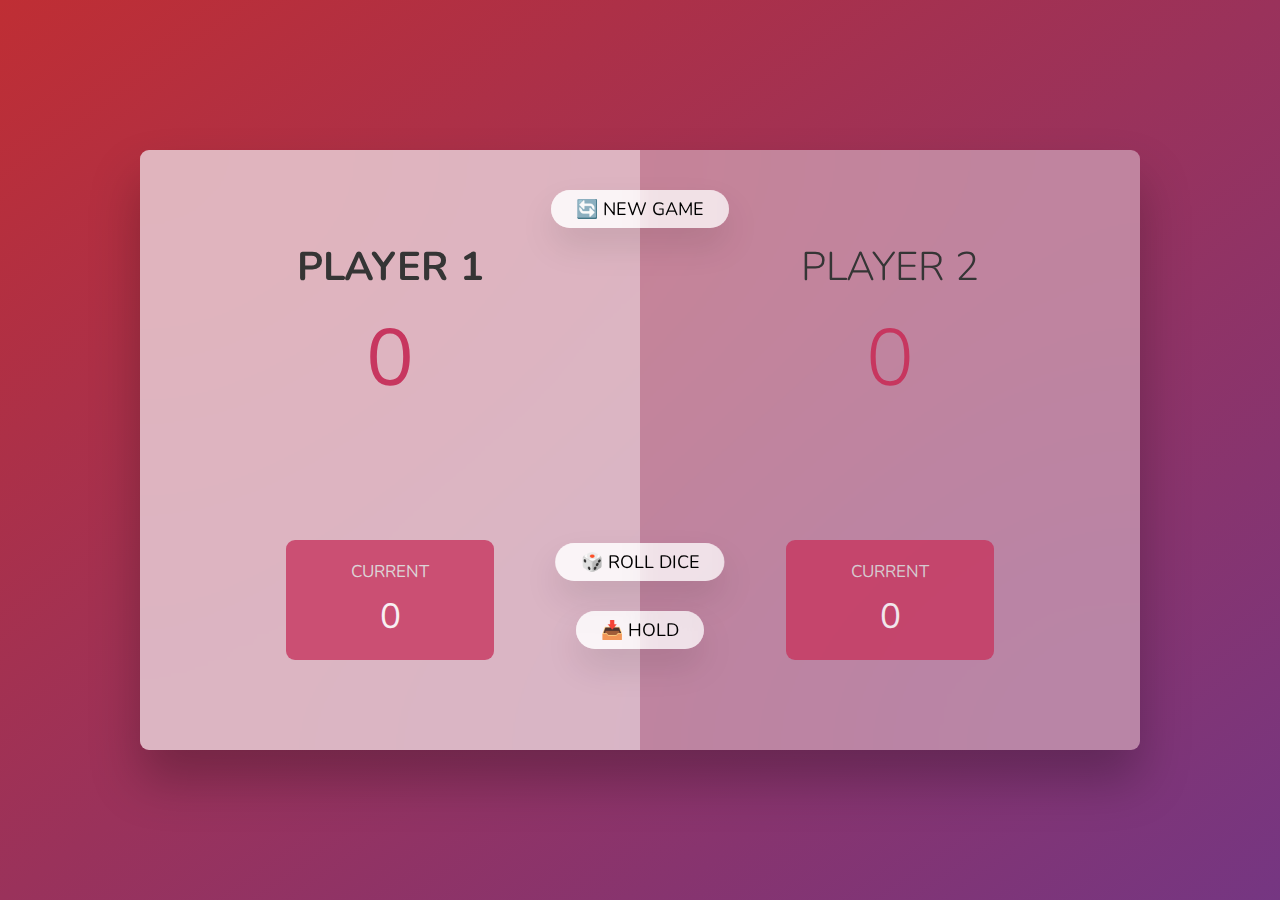
<file: index.html>
<!DOCTYPE html>
<html lang="en">
  <head>
    <meta charset="UTF-8" />
    <meta http-equiv="X-UA-Compatible" content="IE=edge" />
    <meta name="viewport" content="width=device-width, initial-scale=1.0" />
    <link rel="stylesheet" href="style.css" />
    <title>Pig Game</title>
  </head>
  <body>
    <main class="container">
      <section class="player player--0 player--active">
        <h2 class="name">Player 1</h2>
        <p class="total-score total-score--0">43</p>
        <div class="current-score-container">
          <p class="current-label">current</p>
          <p class="current-score" id="current--0">0</p>
        </div>
      </section>

      <section class="player player--1">
        <h2 class="name">Player 2</h2>
        <p class="total-score total-score--1">0</p>
        <div class="current-score-container">
          <p class="current-label">current</p>
          <p class="current-score" id="current--1">0</p>
        </div>
      </section>
      <!-- <img src="images/dice-1.png" alt="Playing dice" class="dice hidden" />
      <img src="images/dice-2.png" alt="Playing dice" class="dice hidden" />
      <img src="images/dice-3.png" alt="Playing dice" class="dice hidden" />
      <img src="images/dice-4.png" alt="Playing dice" class="dice hidden" />
      <img src="images/dice-5.png" alt="Playing dice" class="dice hidden" />
      <img src="images/dice-6.png" alt="Playing dice" class="dice hidden" /> -->

      <img src="images/dice-5.png" alt="Playing dice" class="dice" />

      <button class="btn newGame">🔄 New Game</button>
      <button class="btn rollDice">🎲 Roll Dice</button>
      <button class="btn hold">📥 Hold</button>
    </main>
    <script src="script.js"></script>
  </body>
</html>
</file>
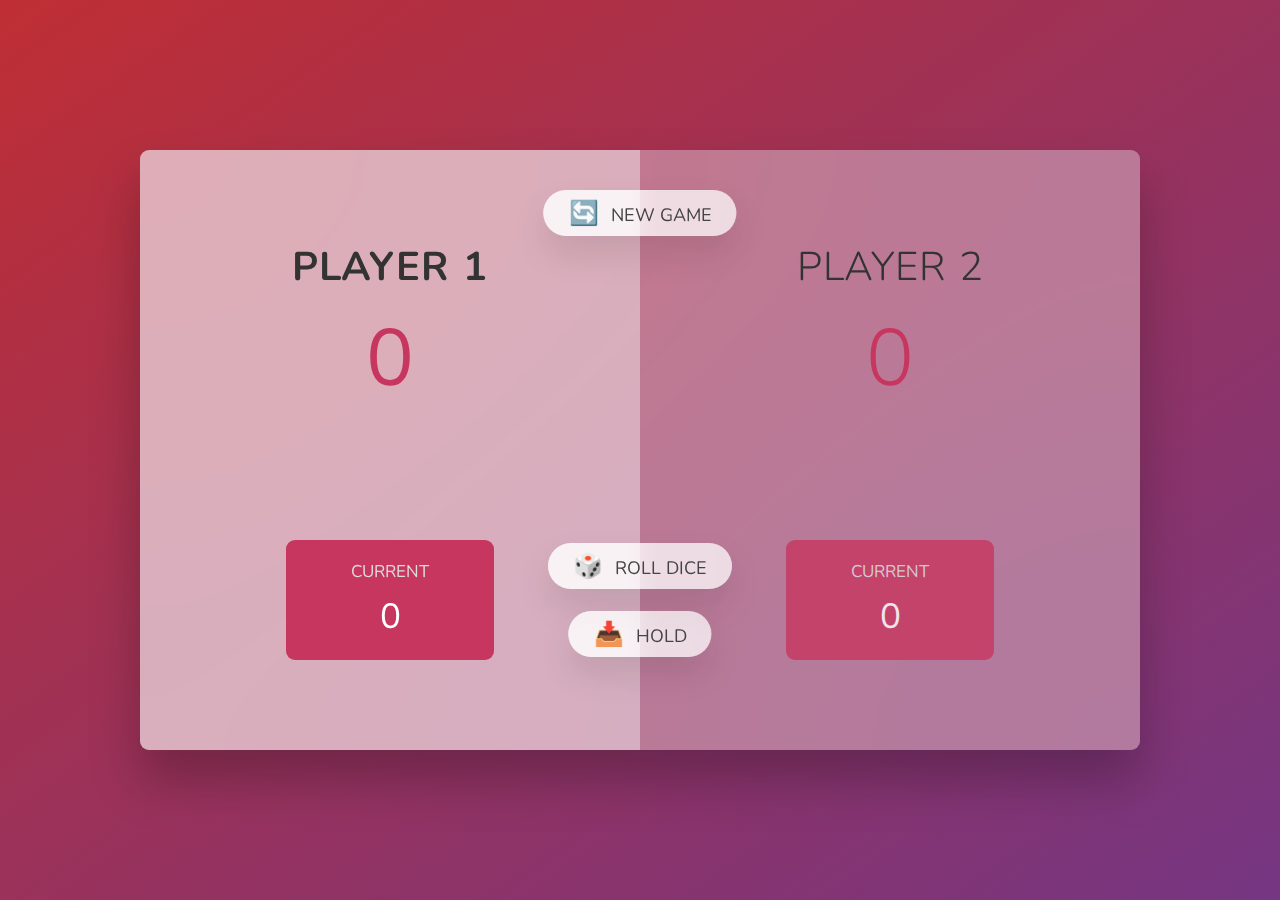
<file: indexA.html>
<!DOCTYPE html>
<html lang="en">
  <head>
    <meta charset="UTF-8" />
    <meta name="viewport" content="width=device-width, initial-scale=1.0" />
    <meta http-equiv="X-UA-Compatible" content="ie=edge" />
    <link rel="stylesheet" href="styleA.css" />
    <title>Pig Game</title>
  </head>
  <body>
    <main>
      <section class="player player--0 player--active">
        <h2 class="name" id="name--0">Player 1</h2>
        <p class="score" id="score--0">43</p>
        <div class="current">
          <p class="current-label">Current</p>
          <p class="current-score" id="current--0">0</p>
        </div>
      </section>
      <section class="player player--1">
        <h2 class="name" id="name--1">Player 2</h2>
        <p class="score" id="score--1">24</p>
        <div class="current">
          <p class="current-label">Current</p>
          <p class="current-score" id="current--1">0</p>
        </div>
      </section>

      <img src="images/dice-5.png" alt="Playing dice" class="dice" />
      <button class="btn btn--new">🔄 New game</button>
      <button class="btn btn--roll">🎲 Roll dice</button>
      <button class="btn btn--hold">📥 Hold</button>
    </main>
    <script src="scriptA.js"></script>
  </body>
</html>
</file>
<file: style.css>
@import url('https://fonts.googleapis.com/css2?family=Nunito&display=swap');

* {
  margin: 0;
  padding: 0;
  box-sizing: inherit;
}

html {
  font-size: 62.5%;
  box-sizing: border-box;
}

body {
  font-family: 'Nunito', sans-serif;
  font-size: 1.6rem;
  height: 100vh;
  font-weight: 400;
  color: #333;
  /* display: grid;
  grid-template-columns: 600px 600px; */
  /* background-color: linear-gradiant
    (to top left, blueviolet 0%, rgb(123, 1, 1) 100%); */
  background-color: blueviolet;

  background-image: linear-gradient(to top left, #753682 0%, #bf2e34 100%);
  display: flex;
  align-items: center;
  justify-content: center;
}

/* main {
  width: 100rem;
  height: 60rem;

  display: grid;
  grid-template-columns: 40rem 40rem;
  justify-content: center;
  align-items: center;
  padding: 5rem;
} */

/* .player {
  background-color: rgba(255, 255, 255, 0.4);
  display: grid;
  grid-template-columns: 1fr;
  justify-content: center;
  justify-items: center;
  padding: 9rem;
} */

main {
  position: relative;
  width: 100rem;
  height: 60rem;
  background-color: rgba(255, 255, 255, 0.4);
  backdrop-filter: blur(200px); /* don't know what it is */
  filter: blur(); /* don't know what it is */
  box-shadow: 0 3rem 5rem rgba(0, 0, 0, 0.25);
  border-radius: 9px;

  overflow: hidden;

  display: flex;
}

.player {
  flex: 50%;
  padding: 9rem;
  display: flex;
  flex-direction: column;
  align-items: center;
  transition: all 0.75s; /* don't know what it is */
}

/* .player--1 {
  background-color: rgb(243, 103, 243);
} */
/* .player--0 {
  position: relative;
} */

.name {
  text-transform: uppercase;
  color: rgb(53, 53, 53);
  /* height: 3rem; */
  font-size: 4rem;
  letter-spacing: px;
  word-spacing: 1px;
  font-weight: 300;
  margin-bottom: 1rem;
}

.total-score {
  /* align-self: start; */
  font-size: 8rem;
  font-weight: 300;
  /* color: rgb(240, 80, 173); */
  color: #c7365f;
  margin-bottom: auto;
}

.current-score-container {
  background-color: #c7365f;
  padding: 2rem;
  text-align: center;
  color: #fff;
  width: 65%;
  border-radius: 9px;
  padding: 2rem;
  transition: all 0.75s; /* don't know what it is */
  opacity: 0.8;
}
.current-label {
  text-transform: uppercase;
  font-size: 1.7rem;
  margin-bottom: 1rem;
  color: #ddd;
}
.current-score {
  font-size: 3.5rem;
}

.player--active {
  background-color: rgba(255, 255, 255, 0.4);
}

.player--active .name {
  font-weight: 700;
}

.player--active .total-score {
  font-weight: 400;
}

.player--active .current-score {
  opacity: 1;
}

/* ABSOLUTE POSITIONED ELEMENTS */

.btn {
  position: absolute;
  left: 50%;
  transform: translateX(-50%);
  border-radius: 50rem;
  border: none;
  background: none;
  padding: 0.7rem 2.5rem;
  font-family: inherit;
  font-size: 1.8rem;
  cursor: pointer;
  text-transform: uppercase;
  font-weight: 400;
  transition: 0.2s;

  background-color: white;
  background-color: rgba(255, 255, 255, 0.6);
  backdrop-filter: blur(10px);
  box-shadow: 0 1.75rem 3.5rem rgba(0, 0, 0, 0.1);
}

btn::first-letter {
  font-size: 2.4rem;
  display: inline-block;
  margin-right: 0.7rem;
}

.newGame {
  top: 4rem;
}

.rollDice {
  top: 39.3rem;
}

.hold {
  top: 46.1rem;
}

.btn:active {
  transform: translate(-50%, 3px);
  box-shadow: 0 1rem 2rem rgba(0, 0, 0, 0.15);
}

.btn:focus {
  outline: none;
}

.dice {
  position: absolute;
  top: 16.5rem;
  left: 50%;
  height: 10rem;
  transform: translateX(-50%);
  box-shadow: 0 2rem 5rem rgba(0, 0, 0, 0.2);
}

.player--winner {
  background-color: #2f2f2f;
}

.player--winner .name {
  font-weight: 700;
  color: #c7365f;
}

.hidden {
  display: none;
}
</file>
<file: styleA.css>
@import url('https://fonts.googleapis.com/css2?family=Nunito&display=swap');

* {
  margin: 0;
  padding: 0;
  box-sizing: inherit;
}

html {
  font-size: 62.5%;
  box-sizing: border-box;
}

body {
  font-family: 'Nunito', sans-serif;
  font-weight: 400;
  height: 100vh;
  color: #333;
  background-image: linear-gradient(to top left, #753682 0%, #bf2e34 100%);
  display: flex;
  align-items: center;
  justify-content: center;
}

/* LAYOUT */
main {
  position: relative;
  width: 100rem;
  height: 60rem;
  background-color: rgba(255, 255, 255, 0.35);
  backdrop-filter: blur(200px);
  filter: blur();
  box-shadow: 0 3rem 5rem rgba(0, 0, 0, 0.25);
  border-radius: 9px;
  overflow: hidden;
  display: flex;
}

.player {
  flex: 50%;
  padding: 9rem;
  display: flex;
  flex-direction: column;
  align-items: center;
  transition: all 0.75s;
}

/* ELEMENTS */
.name {
  position: relative;
  font-size: 4rem;
  text-transform: uppercase;
  letter-spacing: 1px;
  word-spacing: 2px;
  font-weight: 300;
  margin-bottom: 1rem;
}

.score {
  font-size: 8rem;
  font-weight: 300;
  color: #c7365f;
  margin-bottom: auto;
}

.player--active {
  background-color: rgba(255, 255, 255, 0.4);
}
.player--active .name {
  font-weight: 700;
}
.player--active .score {
  font-weight: 400;
}

.player--active .current {
  opacity: 1;
}

.current {
  background-color: #c7365f;
  opacity: 0.8;
  border-radius: 9px;
  color: #fff;
  width: 65%;
  padding: 2rem;
  transition: all 0.75s;
  text-align: center;
}

.current-label {
  text-transform: uppercase;
  margin-bottom: 1rem;
  font-size: 1.7rem;
  color: #ddd;
}

.current-score {
  font-size: 3.5rem;
}

/* ABSOLUTE POSITIONED ELEMENTS */
.btn {
  position: absolute;
  left: 50%;
  transform: translateX(-50%);
  color: #444;
  background: none;
  border: none;
  font-family: inherit;
  font-size: 1.8rem;
  text-transform: uppercase;
  cursor: pointer;
  font-weight: 400;
  transition: all 0.2s;

  background-color: white;
  background-color: rgba(255, 255, 255, 0.6);
  backdrop-filter: blur(10px);

  padding: 0.7rem 2.5rem;
  border-radius: 50rem;
  box-shadow: 0 1.75rem 3.5rem rgba(0, 0, 0, 0.1);
}

.btn::first-letter {
  font-size: 2.4rem;
  display: inline-block;
  margin-right: 0.7rem;
}

.btn--new {
  top: 4rem;
}
.btn--roll {
  top: 39.3rem;
}
.btn--hold {
  top: 46.1rem;
}

.btn:active {
  transform: translate(-50%, 3px);
  box-shadow: 0 1rem 2rem rgba(0, 0, 0, 0.15);
}

.btn:focus {
  outline: none;
}

.dice {
  position: absolute;
  left: 50%;
  top: 16.5rem;
  transform: translateX(-50%);
  height: 10rem;
  box-shadow: 0 2rem 5rem rgba(0, 0, 0, 0.2);
}

.player--winner {
  background-color: #2f2f2f;
}

.player--winner .name {
  font-weight: 700;
  color: #c7365f;
}

.hidden {
  display: none;
}
</file>
